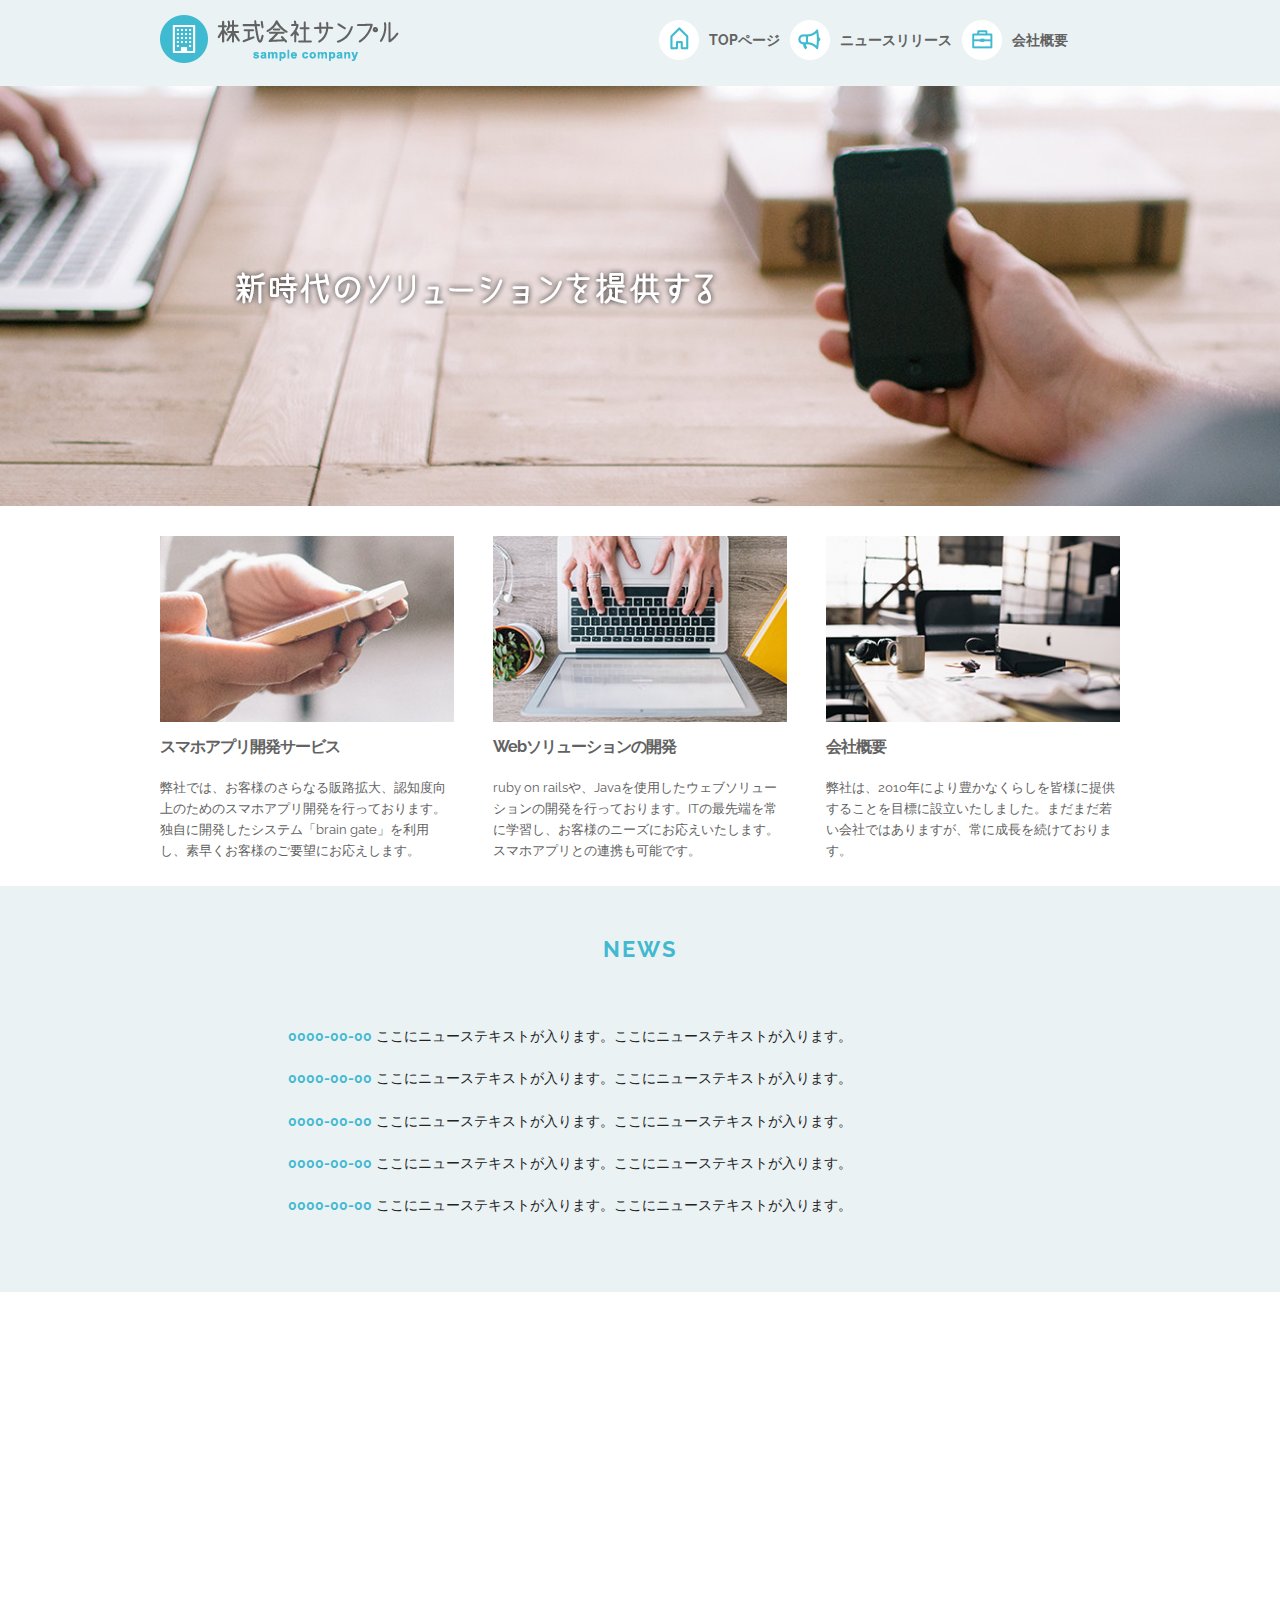
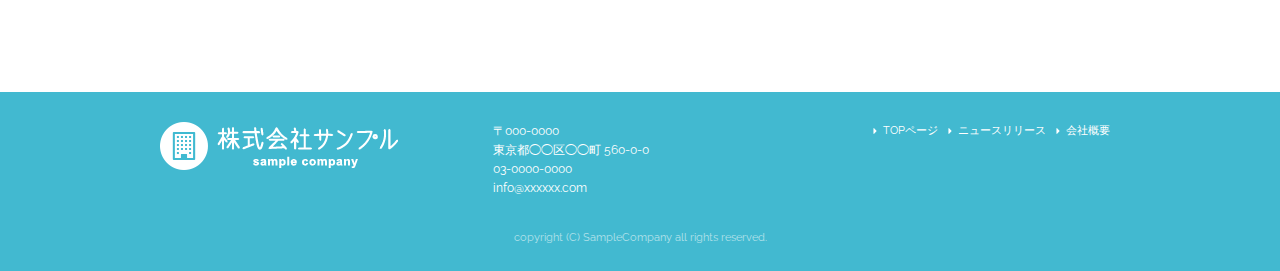
<file: index.html>
<!DOCTYPE html>
<html lang="ja">
<head>

  <!-- Basic Page Needs
  –––––––––––––––––––––––––––––––––––––––––––––––––– -->
  <meta charset="utf-8">
  <title>株式会社サンプル</title>
  <meta name="description" content="">
  <meta name="author" content="">

  <!-- Mobile Specific Metas
  –––––––––––––––––––––––––––––––––––––––––––––––––– -->
  <meta name="viewport" content="width=device-width, initial-scale=1">
  
  <link href="//fonts.googleapis.com/css?family=Raleway:400,300,600" rel="stylesheet" type="text/css">
  
  <!-- CSS
  –––––––––––––––––––––––––––––––––––––––––––––––––– -->
  <link rel="stylesheet" href="css/normalize.css">
  <link rel="stylesheet" href="css/skeleton.css">
  <link rel="stylesheet" href="css/sample.css">

  <!-- Favicon
  –––––––––––––––––––––––––––––––––––––––––––––––––– -->
  <link rel="icon" type="image/png" href="images/favicon.png">

</head>

<body>
  <header>
  <div id="header_in" class="container">
    <div class="row">
      <div class="six columns logo">

        <h1><a href="index.html"><img class="u-max-full-width" src="images/top/logo.png" alt="株式会社サンプル" srcset="images/top/logo@2x.png 2x" /></a></h1>

      </div>
      <div class="six columns navi">

        <div class="sp_navi">
          <img id="sp_navi_btn" class="u-max-full-width" src="images/top/sp_navi.png" alt="sp_navi" srcset="images/top/sp_navi@2x.png 2x" />

          <ul class="sp_navi_li">
            <li><a href="index.html">TOPページ</a></li>
            <li><a href="news.html">ニュースリリース</a></li>
            <li><a href="company.html">会社概要</a></li>
          </ul>
        </div>
        <!-- sp_navi -->
        
        <div class="pc_navi">

          <ul class="pc_navi_li">
            <li class="navi_toppage"><a href="index.html">TOPページ</a></li>
            <li class="navi_news"><a href="news.html">ニュースリリース</a></li>
            <li class="navi_company"><a href="company.html">会社概要</a></li>
          </ul>

        </div>
        <!-- pc_navi -->
    </div>
  </div>
    <!-- row -->
  </div>
  <!-- header_in -->
</header>

<div id="cover_area">
   <div class="container">
    <div class="twelve columns">
      <img class="u-max-full-width" src="images/top/cover_read.png" alt="新時代のソリューションを提供する" srcset="images/top/cover_read@2x.png 2x" />
    </div>
   </div>
</div>
<!-- #cover -->

<div id="service_area">

  <div class="container">
    <div class="row">

      <div class="four columns">

        <img class="u-max-full-width" src="images/top/service_01.jpg" alt="スマホアプリ開発サービス" srcset="images/top/service_01@2x.jpg 2x" />

        <h3 class="service_title">スマホアプリ開発サービス</h3>
        <p>弊社では、お客様のさらなる販路拡大、認知度向上のためのスマホアプリ開発を行っております。独自に開発したシステム「brain gate」を利用し、素早くお客様のご要望にお応えします。</p>

      </div><!-- column -->
      <div class="four columns">

        <img class="u-max-full-width" src="images/top/service_02.jpg" alt="Webソリューションの開発" srcset="images/top/service_02@2x.jpg 2x" />

        <h3 class="service_title">Webソリューションの開発</h3>
        <p>ruby on railsや、Javaを使用したウェブソリューションの開発を行っております。ITの最先端を常に学習し、お客様のニーズにお応えいたします。スマホアプリとの連携も可能です。</p>

      </div><!-- column -->
      <div class="four columns">

        <img class="u-max-full-width" src="images/top/service_03.jpg" alt="会社概要" srcset="images/top/service_03@2x.jpg 2x" />

        <h3 class="service_title">会社概要</h3>
        <p>弊社は、2010年により豊かなくらしを皆様に提供することを目標に設立いたしました。まだまだ若い会社ではありますが、常に成長を続けております。</p>

      </div><!-- column -->

    </div>
  </div>

</div>
<!-- #service_area -->

<div id="news_area">

  <div class="container">
    <div class="row">

      <div class="twelve columns">

        <h2 class="news_title">NEWS</div>

        <ul class="news_lists">
          <li><span>0000-00-00</span> ここにニューステキストが入ります。ここにニューステキストが入ります。</li>
          <li><span>0000-00-00</span> ここにニューステキストが入ります。ここにニューステキストが入ります。</li>
          <li><span>0000-00-00</span> ここにニューステキストが入ります。ここにニューステキストが入ります。</li>
          <li><span>0000-00-00</span> ここにニューステキストが入ります。ここにニューステキストが入ります。</li>
          <li><span>0000-00-00</span> ここにニューステキストが入ります。ここにニューステキストが入ります。</li>
        </ul>

      </div>

    </div>
  </div>

</div>
<!-- #news_area -->
<div id="googlemap_area">

  <script src="//maps.google.com/maps/api/js?sensor=true"></script>
  <script type="text/javascript">
  function googleMap() {
    var latlng = new google.maps.LatLng(35.6694293,139.7189323);/* 座標 */
    var myOptions = {
      zoom: 16, /*拡大比率*/
      center: latlng,
      scrollwheel: false,
      disableDoubleClickZoom: true,
      draggable: false,
      mapTypeControlOptions: { mapTypeIds: ['style', google.maps.MapTypeId.ROADMAP] }
    };

    var map = new google.maps.Map(document.getElementById('map1'), myOptions);
    /*アイコン設定*/
    var icon = new google.maps.MarkerImage('images/top/pin.png',/*画像url*/
      new google.maps.Size(48,56),/*アイコンサイズ*/
      new google.maps.Point(0,0)/*アイコン位置*/
    );
    var markerOptions = {
      position: latlng,
      map: map,
      icon: icon,
      title: '株式会社サンプル',/*タイトル*/
      animation: google.maps.Animation.DROP/*アニメーション*/
    };
    var marker = new google.maps.Marker(markerOptions);
    /*取得スタイルの貼り付け*/
    var styleOptions = [
      {
        "stylers": [
          { "hue": '#eaf2f4' }
        ]
      }
    ];
    var styledMapOptions = { name: '株式会社サンプル' }/*地図右上のタイトル*/
    var sampleType = new google.maps.StyledMapType(styleOptions, styledMapOptions);
    map.mapTypes.set('style', sampleType);
    map.setMapTypeId('style');
  };
  google.maps.event.addDomListener(window, 'load', function() {
      googleMap();
  });
  </script>
  <div id="map1" style="width:100%; height:400px; margin:0 auto;"></div>

</div>
<!-- #googlemap_area -->

<!-- //footer -->

<footer>
  
  <div class="container">
    <div class="row">
      <div class="four columns sp">
        <img class="u-max-full-width" src="images/top/footer_logo.png" alt="株式会社サンプル" srcset="images/top/footer_logo@2x.png 2x" />
      </div>
      <!-- columns -->
      <div class="four columns foot_address sp">
        〒000-0000<br />
        東京都◯◯区◯◯町 560-0-0<br />
        03-0000-0000<br />
        info@xxxxxx.com
      </div>
      <!-- columns -->
      <div class="four columns">
        <ul class="foot_navi">
          <li><a href="index.html">TOPページ</a></li>
          <li><a href="news.html">ニュースリリース</a></li>
          <li><a href="company.html">会社概要</a></li>
        </ul>
      </div>
      <!-- columns -->
    </div>
    <!-- row -->

    <div class="row">
      <div class="twelve columns sp">
        <p class="copy">copyright (C) SampleCompany all rights reserved.</p>
      </div>
      <!-- columns -->
    </div>
    <!-- row -->
  </div>
  
</footer>
<!-- //footer -->

<script type="text/javascript" src="//ajax.googleapis.com/ajax/libs/jquery/1.10.2/jquery.min.js"></script>

<script>
  $(function(){
    $(document).ready(function(){

      $("#sp_navi_btn").click(function () {
        $(this).next().slideToggle();
      });

    });
  });
</script>

</body>

</html>
</file>
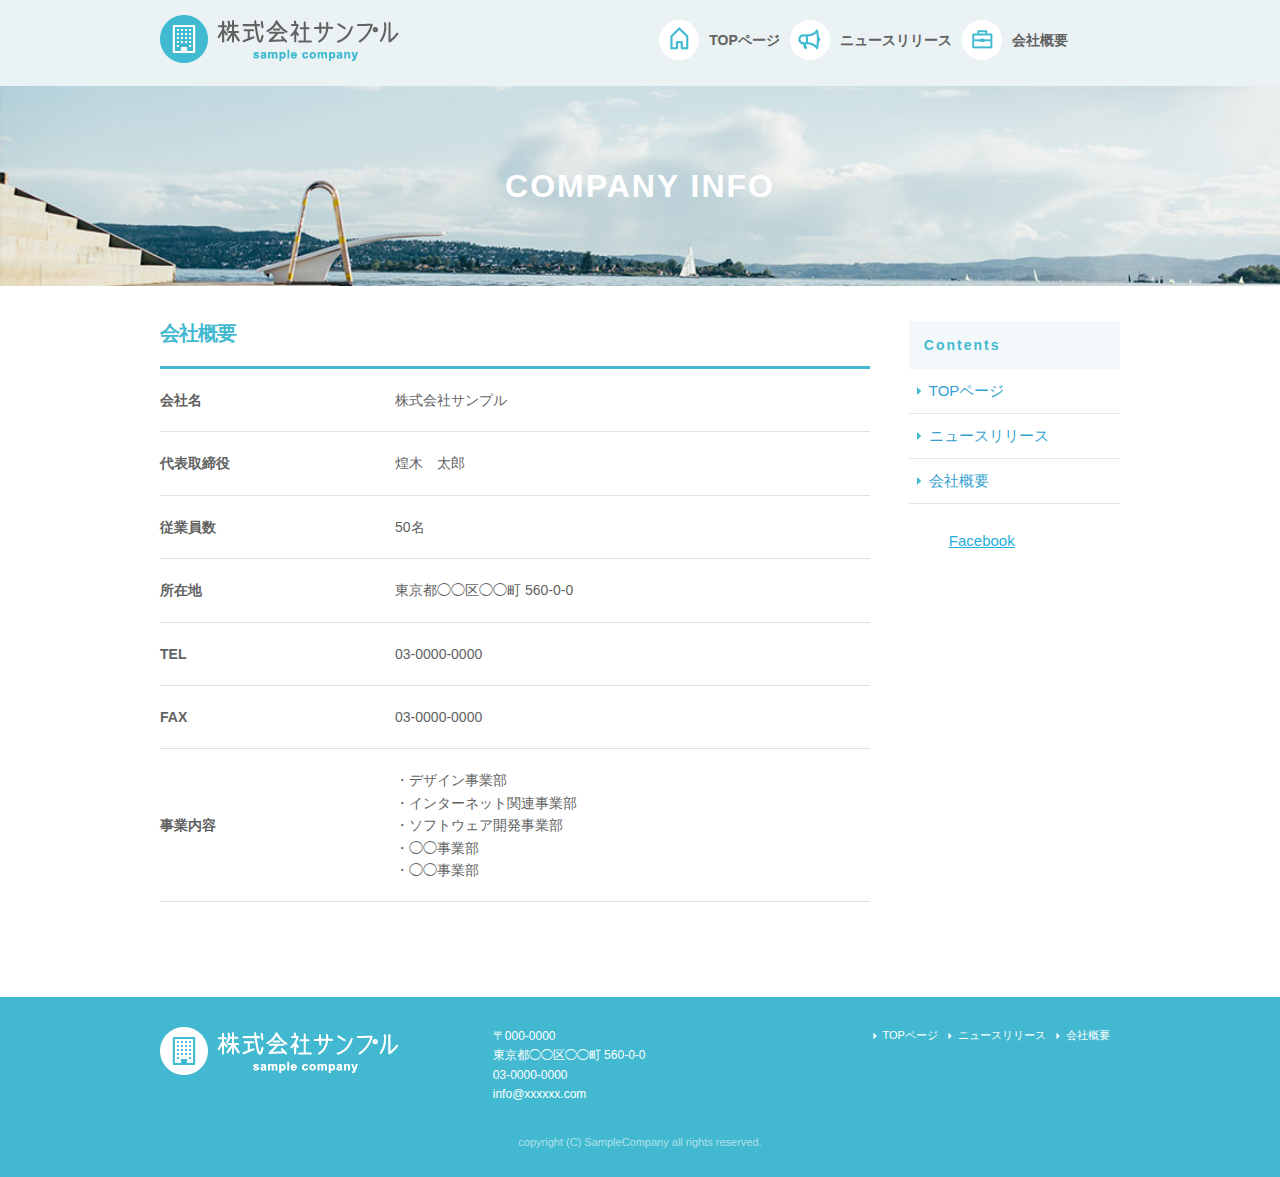
<file: company.html>
<!DOCTYPE html>
<html lang="ja">
  <head>

    <meta charset="utf-8">
    <title>COMPANY INFO | 株式会社サンプル</title>
    <meta name="description" content="">
    <meta name="author" content="">

    <meta name="viewport" content="width=device-width, initial-scale=1">

    <!-- <link href="//fonts.googleapis.com/css?family=Raleway:400,300,600" rel="stylesheet" type="text/css"> -->
    
    <link rel="stylesheet" href="css/normalize.css">
    <link rel="stylesheet" href="css/skeleton.css">
    <link rel="stylesheet" href="css/sample.css">

    <link rel="icon" type="image/png" href="images/favicon.png">
</head>
<body>
    <div id="fb-root"></div>
    <script>(function(d, s, id) {
    var js, fjs = d.getElementsByTagName(s)[0];
    if (d.getElementById(id)) return;
    js = d.createElement(s); js.id = id;
    js.src = "//connect.facebook.net/ja_JP/sdk.js#xfbml=1&version=v2.6";
    fjs.parentNode.insertBefore(js, fjs);
    }(document, 'script', 'facebook-jssdk'));</script>

    <header>
      <div id="header_in" class="container">
        <div class="row">
          <div class="six columns logo">

            <h1><a href="index.html"><img class="u-max-full-width" src="images/top/logo.png" alt="株式会社サンプル" srcset="images/top/logo@2x.png 2x" /></a></h1>

          </div>
          <div class="six columns navi">

            <div class="sp_navi">
              <img id="sp_navi_btn" class="u-max-full-width" src="images/top/sp_navi.png" alt="sp_navi" srcset="images/top/sp_navi@2x.png 2x" />

              <ul class="sp_navi_li">
                <li><a href="index.html">TOPページ</a></li>
                <li><a href="news.html">ニュースリリース</a></li>
                <li><a href="company.html">会社概要</a></li>
              </ul>
            </div>
            <!-- sp_navi -->

            <div class="pc_navi">

              <ul class="pc_navi_li">
                <li class="navi_toppage"><a href="index.html">TOPページ</a></li>
                <li class="navi_news"><a href="news.html">ニュースリリース</a></li>
                <li class="navi_company"><a href="company.html">会社概要</a></li>
              </ul>

            </div>
            <!-- pc_navi -->

          </div>
        </div>
        <!-- row -->
      </div>
      <!-- header_in -->
    </header>

    <div id="sub_cover">
      <div class="conteiner">
        <div class="row">

          <div class="twelve columns">
            <h2>COMPANY INFO</h2>
          </div>

        </div>
      </div>
    </div>
    <!-- #sub_cover -->

    <div id="contents">
      <div class="container">
        <div class="row">

          <div id="main" class="nine columns">
            <h2 class="company_title">会社概要</h2>

            <table class="u-full-width">
              <tr>
                <th>会社名</th>
                <td>株式会社サンプル</td>
              </tr>
              <tr>
                <th>代表取締役</th>
                <td>煌木　太郎</td>
              </tr>
              <tr>
                <th>従業員数</th>
                <td>50名</td>
              </tr>
              <tr>
                <th>所在地</th>
                <td>東京都◯◯区◯◯町 560-0-0</td>
              </tr>
              <tr>
                <th>TEL</th>
                <td>03-0000-0000</td>
              </tr>
              <tr>
                <th>FAX</th>
                <td>03-0000-0000</td>
              </tr>
              <tr>
                <th>事業内容</th>
                <td>
                  ・デザイン事業部<br />
                  ・インターネット関連事業部<br />
                  ・ソフトウェア開発事業部<br />
                  ・◯◯事業部<br />
                  ・◯◯事業部
                </td>
              </tr>
            </table>


          </div>

          <div id="sidebar" class="three columns">

            <div class="pc_sidemenu">
              <h3>Contents</h3>

              <ul>
                <li><a href="index.html">TOPページ</a></li>
                <li><a href="news.html">ニュースリリース</a></li>
                <li><a href="company.html">会社概要</a></li>
              </ul>
            </div>

            <div class="fb-page" data-href="https://www.facebook.com/facebook" data-tabs="timeline" data-height="300" data-small-header="false" data-adapt-container-width="true" data-hide-cover="false" data-show-facepile="false"><div class="fb-xfbml-parse-ignore"><blockquote cite="https://www.facebook.com/facebook"><a href="https://www.facebook.com/facebook">Facebook</a></blockquote></div></div>

          </div>

        </div>
      </div>
    </div>
    <!-- #contents -->


    <footer>
      <div class="container">
        <div class="row">
          <div class="four columns sp">
            <img class="u-max-full-width" src="images/top/footer_logo.png" alt="株式会社サンプル" srcset="images/top/footer_logo@2x.png 2x" />
          </div>
          <!-- columns -->
          <div class="four columns foot_address sp">
            〒000-0000<br />
            東京都◯◯区◯◯町 560-0-0<br />
            03-0000-0000<br />
            info@xxxxxx.com
          </div>
          <!-- columns -->
          <div class="four columns">
            <ul class="foot_navi">
              <li><a href="index.html">TOPページ</a></li>
              <li><a href="news.html">ニュースリリース</a></li>
              <li><a href="company.html">会社概要</a></li>
            </ul>
          </div>
          <!-- columns -->
        </div>
        <!-- row -->

        <div class="row">
          <div class="twelve columns sp">
            <p class="copy">copyright (C) SampleCompany all rights reserved.</p>
          </div>
          <!-- columns -->
        </div>
        <!-- row -->
      </div>
    </footer>
    <!-- //footer -->


    <script type="text/javascript" src="//ajax.googleapis.com/ajax/libs/jquery/1.10.2/jquery.min.js"></script>

    <script>
$(function(){

  $(document).ready(function(){

    $("#sp_navi_btn").click(function () {
      $(this).next().slideToggle();
    });

  });

});
    </script>


  </body>
</html>
</file>
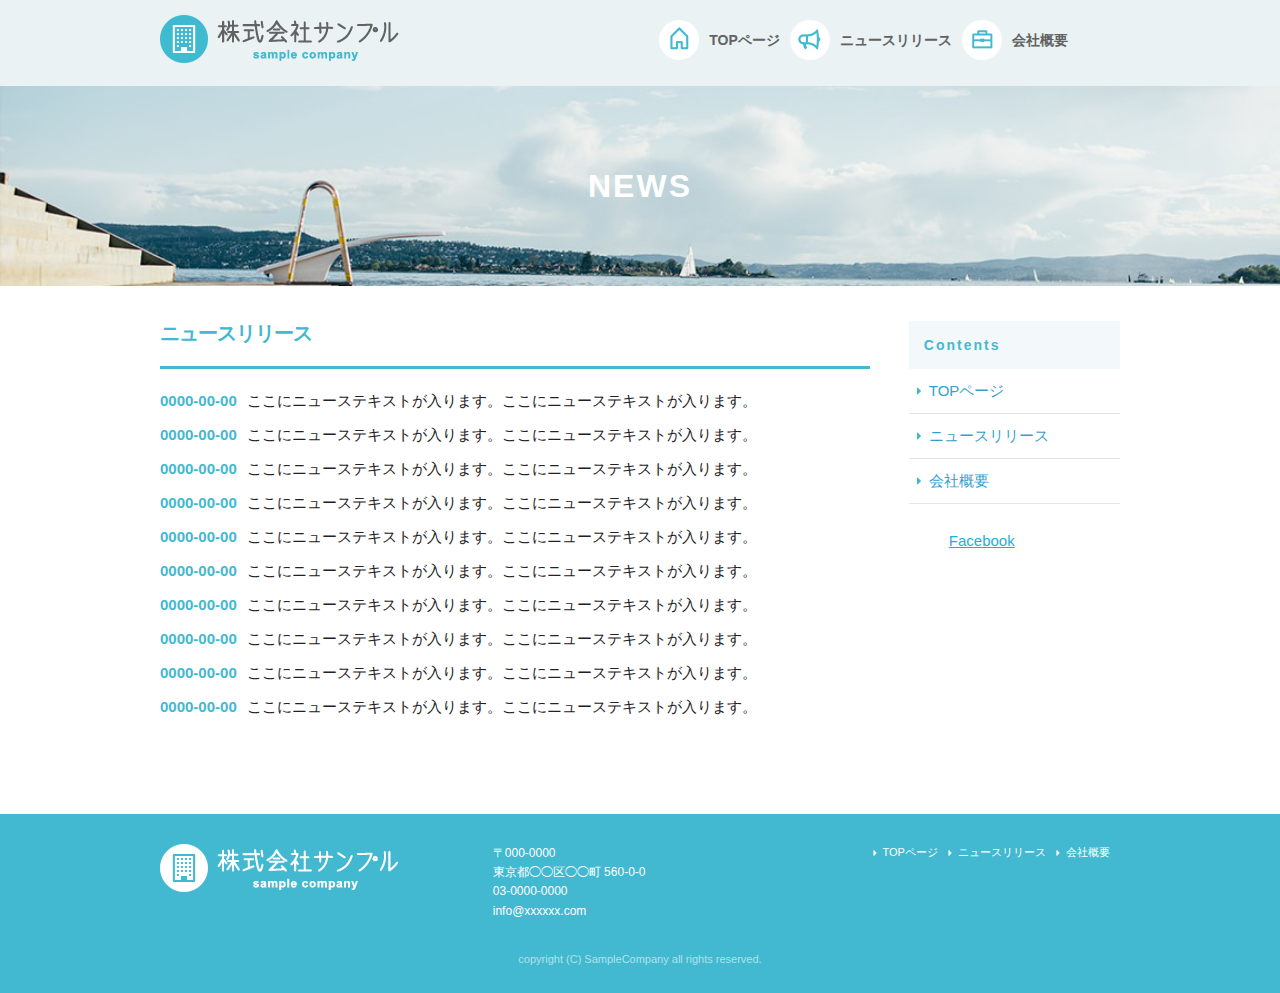
<file: news.html>
<!DOCTYPE html>
<html lang="ja">
<head>

  <meta charset="utf-8">
  <title>NEWS | 株式会社サンプル</title>
  <meta name="description" content="">
  <meta name="author" content="">

  <meta name="viewport" content="width=device-width, initial-scale=1">

  <link rel="stylesheet" href="css/normalize.css">
  <link rel="stylesheet" href="css/skeleton.css">
  <link rel="stylesheet" href="css/sample.css">

  <link rel="icon" type="image/png" href="images/favicon.png">

<head>
<body>
  
  <div id="fb-root"></div>
    <script>(function(d, s, id) {
    var js, fjs = d.getElementsByTagName(s)[0];
    if (d.getElementById(id)) return;
    js = d.createElement(s); js.id = id;
    js.src = "//connect.facebook.net/ja_JP/sdk.js#xfbml=1&version=v2.6";
    fjs.parentNode.insertBefore(js, fjs);
    }(document, 'script', 'facebook-jssdk'));</script>
<header>
  <div id="header_in" class="container">
    <div class="row">
      <div class="six columns logo">

        <h1><a href="index.html"><img class="u-max-full-width" src="images/top/logo.png" alt="株式会社サンプル" srcset="images/top/logo@2x.png 2x" /></a></h1>

      </div>
      <div class="six columns navi">

        <div class="sp_navi">
          <img id="sp_navi_btn" class="u-max-full-width" src="images/top/sp_navi.png" alt="sp_navi" srcset="images/top/sp_navi@2x.png 2x" />

          <ul class="sp_navi_li">
            <li><a href="index.html">TOPページ</a></li>
            <li><a href="news.html">ニュースリリース</a></li>
            <li><a href="company.html">会社概要</a></li>
          </ul>
        </div>
        <!-- sp_navi -->

        <div class="pc_navi">

          <ul class="pc_navi_li">
            <li class="navi_toppage"><a href="index.html">TOPページ</a></li>
            <li class="navi_news"><a href="news.html">ニュースリリース</a></li>
            <li class="navi_company"><a href="company.html">会社概要</a></li>
          </ul>

        </div>
        <!-- pc_navi -->

      </div>
    </div>
    <!-- row -->
  </div>
  <!-- header_in -->
</header>

<div id="sub_cover">
  <div class="conteiner">
    <div class="row">

      <div class="twelve columns">
        <h2>NEWS</h2>
      </div>

    </div>
  </div>
</div>
<!-- #sub_cover -->

<div id="contents">
  <div class="container">
    <div class="row">

      <div id="main" class="nine columns">
        <h2>ニュースリリース</h2>

        <ul class="news_li">
          <li><span>0000-00-00</span>ここにニューステキストが入ります。ここにニューステキストが入ります。</li>
          <li><span>0000-00-00</span>ここにニューステキストが入ります。ここにニューステキストが入ります。</li>
          <li><span>0000-00-00</span>ここにニューステキストが入ります。ここにニューステキストが入ります。</li>
          <li><span>0000-00-00</span>ここにニューステキストが入ります。ここにニューステキストが入ります。</li>
          <li><span>0000-00-00</span>ここにニューステキストが入ります。ここにニューステキストが入ります。</li>
          <li><span>0000-00-00</span>ここにニューステキストが入ります。ここにニューステキストが入ります。</li>
          <li><span>0000-00-00</span>ここにニューステキストが入ります。ここにニューステキストが入ります。</li>
          <li><span>0000-00-00</span>ここにニューステキストが入ります。ここにニューステキストが入ります。</li>
          <li><span>0000-00-00</span>ここにニューステキストが入ります。ここにニューステキストが入ります。</li>
          <li><span>0000-00-00</span>ここにニューステキストが入ります。ここにニューステキストが入ります。</li>
        </ul>
      </div>

      <div id="sidebar" class="three columns">

        <div class="pc_sidemenu">
          <h3>Contents</h3>

          <ul>
            <li><a href="index.html">TOPページ</a></li>
            <li><a href="news.html">ニュースリリース</a></li>
            <li><a href="company.html">会社概要</a></li>
          </ul>
        </div>

        <div class="fb-page" data-href="https://www.facebook.com/facebook" data-tabs="timeline" data-height="300" data-small-header="false" data-adapt-container-width="true" data-hide-cover="false" data-show-facepile="false"><div class="fb-xfbml-parse-ignore"><blockquote cite="https://www.facebook.com/facebook"><a href="https://www.facebook.com/facebook">Facebook</a></blockquote></div></div>
      
      </div>

    </div>
  </div>
</div>
<!-- #contents -->


<footer>
  <div class="container">
    <div class="row">
      <div class="four columns sp">
        <img class="u-max-full-width" src="images/top/footer_logo.png" alt="株式会社サンプル" srcset="images/top/footer_logo@2x.png 2x" />
      </div>
      <!-- columns -->
      <div class="four columns foot_address sp">
        〒000-0000<br />
        東京都◯◯区◯◯町 560-0-0<br />
        03-0000-0000<br />
        info@xxxxxx.com
      </div>
      <!-- columns -->
      <div class="four columns">
        <ul class="foot_navi">
          <li><a href="index.html">TOPページ</a></li>
          <li><a href="news.html">ニュースリリース</a></li>
          <li><a href="company.html">会社概要</a></li>
        </ul>
      </div>
      <!-- columns -->
    </div>
    <!-- row -->

    <div class="row">
      <div class="twelve columns sp">
        <p class="copy">copyright (C) SampleCompany all rights reserved.</p>
      </div>
      <!-- columns -->
    </div>
    <!-- row -->
  </div>
</footer>
<!-- //footer -->



<script type="text/javascript" src="//ajax.googleapis.com/ajax/libs/jquery/1.10.2/jquery.min.js"></script>

<script>
  $(function(){

    $(document).ready(function(){

      $("#sp_navi_btn").click(function () {
        $(this).next().slideToggle();
      });

    });

  });
</script>


</body>
</html>
</file>
<file: css/skeleton.css>
/*
* Skeleton V2.0.4
* Copyright 2014, Dave Gamache
* www.getskeleton.com
* Free to use under the MIT license.
* http://www.opensource.org/licenses/mit-license.php
* 12/29/2014
*/


/* Table of contents
––––––––––––––––––––––––––––––––––––––––––––––––––
- Grid
- Base Styles
- Typography
- Links
- Buttons
- Forms
- Lists
- Code
- Tables
- Spacing
- Utilities
- Clearing
- Media Queries
*/


/* Grid
–––––––––––––––––––––––––––––––––––––––––––––––––– */
.container {
  position: relative;
  width: 100%;
  max-width: 960px;
  margin: 0 auto;
  padding: 0 20px;
  box-sizing: border-box; }
.column,
.columns {
  width: 100%;
  float: left;
  box-sizing: border-box; }

/* For devices larger than 400px */
@media (min-width: 400px) {
  .container {
    width: 85%;
    padding: 0; }
}

/* For devices larger than 550px */
@media (min-width: 550px) {
  .container {
    width: 80%; }
  .column,
  .columns {
    margin-left: 4%; }
  .column:first-child,
  .columns:first-child {
    margin-left: 0; }

  .one.column,
  .one.columns                    { width: 4.66666666667%; }
  .two.columns                    { width: 13.3333333333%; }
  .three.columns                  { width: 22%;            }
  .four.columns                   { width: 30.6666666667%; }
  .five.columns                   { width: 39.3333333333%; }
  .six.columns                    { width: 48%;            }
  .seven.columns                  { width: 56.6666666667%; }
  .eight.columns                  { width: 65.3333333333%; }
  .nine.columns                   { width: 74.0%;          }
  .ten.columns                    { width: 82.6666666667%; }
  .eleven.columns                 { width: 91.3333333333%; }
  .twelve.columns                 { width: 100%; margin-left: 0; }

  .one-third.column               { width: 30.6666666667%; }
  .two-thirds.column              { width: 65.3333333333%; }

  .one-half.column                { width: 48%; }

  /* Offsets */
  .offset-by-one.column,
  .offset-by-one.columns          { margin-left: 8.66666666667%; }
  .offset-by-two.column,
  .offset-by-two.columns          { margin-left: 17.3333333333%; }
  .offset-by-three.column,
  .offset-by-three.columns        { margin-left: 26%;            }
  .offset-by-four.column,
  .offset-by-four.columns         { margin-left: 34.6666666667%; }
  .offset-by-five.column,
  .offset-by-five.columns         { margin-left: 43.3333333333%; }
  .offset-by-six.column,
  .offset-by-six.columns          { margin-left: 52%;            }
  .offset-by-seven.column,
  .offset-by-seven.columns        { margin-left: 60.6666666667%; }
  .offset-by-eight.column,
  .offset-by-eight.columns        { margin-left: 69.3333333333%; }
  .offset-by-nine.column,
  .offset-by-nine.columns         { margin-left: 78.0%;          }
  .offset-by-ten.column,
  .offset-by-ten.columns          { margin-left: 86.6666666667%; }
  .offset-by-eleven.column,
  .offset-by-eleven.columns       { margin-left: 95.3333333333%; }

  .offset-by-one-third.column,
  .offset-by-one-third.columns    { margin-left: 34.6666666667%; }
  .offset-by-two-thirds.column,
  .offset-by-two-thirds.columns   { margin-left: 69.3333333333%; }

  .offset-by-one-half.column,
  .offset-by-one-half.columns     { margin-left: 52%; }

}


/* Base Styles
–––––––––––––––––––––––––––––––––––––––––––––––––– */
/* NOTE
html is set to 62.5% so that all the REM measurements throughout Skeleton
are based on 10px sizing. So basically 1.5rem = 15px :) */
html {
  font-size: 62.5%; }
body {
  font-size: 1.5em; /* currently ems cause chrome bug misinterpreting rems on body element */
  line-height: 1.6;
  font-weight: 400;
  font-family: "Raleway", "HelveticaNeue", "Helvetica Neue", Helvetica, Arial, sans-serif;
  color: #222; }


/* Typography
–––––––––––––––––––––––––––––––––––––––––––––––––– */
h1, h2, h3, h4, h5, h6 {
  margin-top: 0;
  margin-bottom: 2rem;
  font-weight: 300; }
h1 { font-size: 4.0rem; line-height: 1.2;  letter-spacing: -.1rem;}
h2 { font-size: 3.6rem; line-height: 1.25; letter-spacing: -.1rem; }
h3 { font-size: 3.0rem; line-height: 1.3;  letter-spacing: -.1rem; }
h4 { font-size: 2.4rem; line-height: 1.35; letter-spacing: -.08rem; }
h5 { font-size: 1.8rem; line-height: 1.5;  letter-spacing: -.05rem; }
h6 { font-size: 1.5rem; line-height: 1.6;  letter-spacing: 0; }

/* Larger than phablet */
@media (min-width: 550px) {
  h1 { font-size: 5.0rem; }
  h2 { font-size: 4.2rem; }
  h3 { font-size: 3.6rem; }
  h4 { font-size: 3.0rem; }
  h5 { font-size: 2.4rem; }
  h6 { font-size: 1.5rem; }
}

p {
  margin-top: 0; }


/* Links
–––––––––––––––––––––––––––––––––––––––––––––––––– */
a {
  color: #1EAEDB; }
a:hover {
  color: #0FA0CE; }


/* Buttons
–––––––––––––––––––––––––––––––––––––––––––––––––– */
.button,
button,
input[type="submit"],
input[type="reset"],
input[type="button"] {
  display: inline-block;
  height: 38px;
  padding: 0 30px;
  color: #555;
  text-align: center;
  font-size: 11px;
  font-weight: 600;
  line-height: 38px;
  letter-spacing: .1rem;
  text-transform: uppercase;
  text-decoration: none;
  white-space: nowrap;
  background-color: transparent;
  border-radius: 4px;
  border: 1px solid #bbb;
  cursor: pointer;
  box-sizing: border-box; }
.button:hover,
button:hover,
input[type="submit"]:hover,
input[type="reset"]:hover,
input[type="button"]:hover,
.button:focus,
button:focus,
input[type="submit"]:focus,
input[type="reset"]:focus,
input[type="button"]:focus {
  color: #333;
  border-color: #888;
  outline: 0; }
.button.button-primary,
button.button-primary,
input[type="submit"].button-primary,
input[type="reset"].button-primary,
input[type="button"].button-primary {
  color: #FFF;
  background-color: #33C3F0;
  border-color: #33C3F0; }
.button.button-primary:hover,
button.button-primary:hover,
input[type="submit"].button-primary:hover,
input[type="reset"].button-primary:hover,
input[type="button"].button-primary:hover,
.button.button-primary:focus,
button.button-primary:focus,
input[type="submit"].button-primary:focus,
input[type="reset"].button-primary:focus,
input[type="button"].button-primary:focus {
  color: #FFF;
  background-color: #1EAEDB;
  border-color: #1EAEDB; }


/* Forms
–––––––––––––––––––––––––––––––––––––––––––––––––– */
input[type="email"],
input[type="number"],
input[type="search"],
input[type="text"],
input[type="tel"],
input[type="url"],
input[type="password"],
textarea,
select {
  height: 38px;
  padding: 6px 10px; /* The 6px vertically centers text on FF, ignored by Webkit */
  background-color: #fff;
  border: 1px solid #D1D1D1;
  border-radius: 4px;
  box-shadow: none;
  box-sizing: border-box; }
/* Removes awkward default styles on some inputs for iOS */
input[type="email"],
input[type="number"],
input[type="search"],
input[type="text"],
input[type="tel"],
input[type="url"],
input[type="password"],
textarea {
  -webkit-appearance: none;
     -moz-appearance: none;
          appearance: none; }
textarea {
  min-height: 65px;
  padding-top: 6px;
  padding-bottom: 6px; }
input[type="email"]:focus,
input[type="number"]:focus,
input[type="search"]:focus,
input[type="text"]:focus,
input[type="tel"]:focus,
input[type="url"]:focus,
input[type="password"]:focus,
textarea:focus,
select:focus {
  border: 1px solid #33C3F0;
  outline: 0; }
label,
legend {
  display: block;
  margin-bottom: .5rem;
  font-weight: 600; }
fieldset {
  padding: 0;
  border-width: 0; }
input[type="checkbox"],
input[type="radio"] {
  display: inline; }
label > .label-body {
  display: inline-block;
  margin-left: .5rem;
  font-weight: normal; }


/* Lists
–––––––––––––––––––––––––––––––––––––––––––––––––– */
ul {
  list-style: circle inside; }
ol {
  list-style: decimal inside; }
ol, ul {
  padding-left: 0;
  margin-top: 0; }
ul ul,
ul ol,
ol ol,
ol ul {
  margin: 1.5rem 0 1.5rem 3rem;
  font-size: 90%; }
li {
  margin-bottom: 1rem; }


/* Code
–––––––––––––––––––––––––––––––––––––––––––––––––– */
code {
  padding: .2rem .5rem;
  margin: 0 .2rem;
  font-size: 90%;
  white-space: nowrap;
  background: #F1F1F1;
  border: 1px solid #E1E1E1;
  border-radius: 4px; }
pre > code {
  display: block;
  padding: 1rem 1.5rem;
  white-space: pre; }


/* Tables
–––––––––––––––––––––––––––––––––––––––––––––––––– */
th,
td {
  padding: 12px 15px;
  text-align: left;
  border-bottom: 1px solid #E1E1E1; }
th:first-child,
td:first-child {
  padding-left: 0; }
th:last-child,
td:last-child {
  padding-right: 0; }


/* Spacing
–––––––––––––––––––––––––––––––––––––––––––––––––– */
button,
.button {
  margin-bottom: 1rem; }
input,
textarea,
select,
fieldset {
  margin-bottom: 1.5rem; }
pre,
blockquote,
dl,
figure,
table,
p,
ul,
ol,
form {
  margin-bottom: 2.5rem; }


/* Utilities
–––––––––––––––––––––––––––––––––––––––––––––––––– */
.u-full-width {
  width: 100%;
  box-sizing: border-box; }
.u-max-full-width {
  max-width: 100%;
  box-sizing: border-box; }
.u-pull-right {
  float: right; }
.u-pull-left {
  float: left; }


/* Misc
–––––––––––––––––––––––––––––––––––––––––––––––––– */
hr {
  margin-top: 3rem;
  margin-bottom: 3.5rem;
  border-width: 0;
  border-top: 1px solid #E1E1E1; }


/* Clearing
–––––––––––––––––––––––––––––––––––––––––––––––––– */

/* Self Clearing Goodness */
.container:after,
.row:after,
.u-cf {
  content: "";
  display: table;
  clear: both; }


/* Media Queries
–––––––––––––––––––––––––––––––––––––––––––––––––– */
/*
Note: The best way to structure the use of media queries is to create the queries
near the relevant code. For example, if you wanted to change the styles for buttons
on small devices, paste the mobile query code up in the buttons section and style it
there.
*/


/* Larger than mobile */
@media (min-width: 400px) {}

/* Larger than phablet (also point when grid becomes active) */
@media (min-width: 550px) {}

/* Larger than tablet */
@media (min-width: 750px) {}

/* Larger than desktop */
@media (min-width: 1000px) {}

/* Larger than Desktop HD */
@media (min-width: 1200px) {}
</file>
<file: css/sample.css>
html {
  font-size: 62.5%; }

header {
  background: #eaf2f4; }
  header #header_in {
    padding-top: 10px;
    padding-bottom: 4px; }
  @media (max-width: 550px) {
    header .logo {
      width: 190px; }
    header .navi {
      width: 40px;
      float: right; } }
  header .sp_navi_li {
    width: 180px;
    position: absolute;
    top: 50px;
    right: 2%;
    border: 1px solid #eee;
    background: white;
    margin: 0;
    padding: 0;
    display: none;
    z-index: 100; }
    header .sp_navi_li li {
      list-style: none;
      margin: 0;
      padding: 0; }
      header .sp_navi_li li a {
        display: block;
        padding: 10px 8px;
        border-bottom: 1px solid #eee;
        font-size: 14px;
        text-decoration: none; }
  @media (min-width: 551px) {
    header .sp_navi {
      display: none; }
    header #header_in {
      padding: 15px 0 10px 0; }
    header .pc_navi_li {
      margin: 0;
      padding: 0; }
      header .pc_navi_li li {
        list-style: none;
        margin: 5px 0 0 0;
        padding: 0; }
        header .pc_navi_li li a {
          color: #626262;
          text-decoration: none;
          font-weight: bold;
          font-size: 14px;
          font-size: 1.4rem;
          float: left;
          padding-right: 10px; }
        header .pc_navi_li li a:hover {
          color: #42b9d0; }
      header .pc_navi_li li.navi_toppage a {
        background-repeat: no-repeat;
        display: inline-block;
        line-height: 40px;
        padding-left: 50px;
        background-image: url("../images/top/navi_top.png");
        background-size: 40px 40px; } }
    @media screen and (min-width: 551px) and (-webkit-min-device-pixel-ratio: 2), (min-width: 551px) and (min-resolution: 2dppx) {
      header .pc_navi_li li.navi_toppage a {
        background-image: url("../images/top/navi_top@2x.png"); } }
  @media (min-width: 551px) {
      header .pc_navi_li li.navi_news a {
        background-repeat: no-repeat;
        display: inline-block;
        line-height: 40px;
        padding-left: 50px;
        background-image: url("../images/top/navi_news.png");
        background-size: 40px 40px; } }
    @media screen and (min-width: 551px) and (-webkit-min-device-pixel-ratio: 2), (min-width: 551px) and (min-resolution: 2dppx) {
      header .pc_navi_li li.navi_news a {
        background-image: url("../images/top/navi_news@2x.png"); } }
  @media (min-width: 551px) {
      header .pc_navi_li li.navi_company a {
        background-repeat: no-repeat;
        display: inline-block;
        line-height: 40px;
        padding-left: 50px;
        background-image: url("../images/top/navi_company.png");
        background-size: 40px 40px; } }
    @media screen and (min-width: 551px) and (-webkit-min-device-pixel-ratio: 2), (min-width: 551px) and (min-resolution: 2dppx) {
      header .pc_navi_li li.navi_company a {
        background-image: url("../images/top/navi_company@2x.png"); } }

  @media (max-width: 550px) {
    header .pc_navi {
      display: none; } }

#service_area {
  padding-top: 20px; }
  @media (min-width: 551px) {
    #service_area {
      padding-top: 30px; } }
  #service_area .columns {
    color: #626262; }
    #service_area .columns .service_title {
      font-size: 18px;
      font-size: 1.8rem;
      font-weight: bold;
      margin-top: 8px; }
    #service_area .columns p {
      font-size: 15px;
      font-size: 1.5rem;
      margin-top: 10px; }
    @media (min-width: 551px) {
      #service_area .columns .service_title {
        font-size: 16px;
        font-size: 1.6rem; }
      #service_area .columns p {
        font-size: 13px;
        font-size: 1.3rem; } }

#cover_area {
  text-align: center;
  padding: 80px 0;
  background-image: url("../images/top/cover.jpg");
  background-size: cover; }
  @media screen and (-webkit-min-device-pixel-ratio: 2), (min-resolution: 2dppx) {
    #cover_area {
      background-image: url("../images/top/cover@2x.jpg"); } }

#news_area {
  background-color: #eaf2f4; }
  @media (min-width: 551px) {
    #news_area .container {
      padding: 0px 10% 50px 10%; } }
  #news_area .news_title {
    text-align: center;
    font-size: 26px;
    font-size: 2.6rem;
    color: #42b9d0;
    padding: 15px 0 10px 0;
    font-weight: bold;
    letter-spacing: 0.2rem; }
  #news_area .news_lists li {
    list-style: none;
    font-size: 15px;
    font-size: 1.5rem; }
    #news_area .news_lists li span {
      color: #42b9d0;
      font-weight: bold;
      display: block;
      margin-bottom: 3px; }
  @media (min-width: 551px) {
    #news_area .news_title {
      font-size: 22px;
      font-size: 2.2rem;
      padding: 50px 0 41px 0; }
    #news_area .news_lists li {
      font-size: 14px;
      font-size: 1.4rem;
      margin-bottom: 20px; }
      #news_area .news_lists li span {
        display: inline;
        margin-bottom: 0px; } }


  @media (max-width: 550px) {
    footer .container {
      margin: 0;
      padding: 0; }
    footer .sp {
      padding: 0 6%;
      margin: 0 auto; }
    footer .foot_navi {
      margin-top: 20px; }
      footer .foot_navi li {
        list-style: none;
        margin-bottom: 1px; }
        footer .foot_navi li a {
          color: #42b9d0;
          background-color: #eaf2f4;
          display: block;
          text-align: center;
          font-weight: bold;
          text-decoration: none;
          font-size: 16px;
          font-size: 1.6rem;
          padding: 16px 0; } }
  footer .foot_address {
    font-size: 16px;
    font-size: 1.6rem;
    padding-top: 10px; }
  footer .copy {
    text-align: center;
    font-size: 11px;
    font-size: 1.1rem;
    color: #b2e1ea; }
  @media (min-width: 551px) {
    footer {
      padding-top: 30px; }
      footer .foot_address {
        padding: 0px;
        font-size: 12px;
        font-size: 1.2rem; }
      footer .foot_navi {
        float: right; }
        footer .foot_navi li {
          list-style: none;
          background-repeat: no-repeat;
          background-position: left center;
          display: inline-block;
          float: left;
          margin-right: 10px;
          font-size: 11px;
          font-size: 1.1rem;
          background-image: url("../images/top/foot_arroehead.png");
          background-size: 4px 6px; } }
      @media screen and (min-width: 551px) and (-webkit-min-device-pixel-ratio: 2), (min-width: 551px) and (min-resolution: 2dppx) {
        footer .foot_navi li {
          background-image: url("../images/top/foot_arroehead@2x.png"); } }
  @media (min-width: 551px) {
        footer .foot_navi a {
          color: white;
          padding-left: 10px;
          text-decoration: none; }
        footer .foot_navi a:hover {
          color: #eaf2f4; }
      footer .copy {
        margin-top: 30px; } }

h1 {
  margin: 0;
  padding: 0; }

#contents #main h2.company_title {
    margin-bottom: 0px;
}

#contents #main h2 {
    color: #42b9d0;
    border-bottom: 3px solid #42b9d0;
    font-size: 15px;
    font-size: 1.5rem;
    font-weight: bold;
    padding-bottom: 15px;
}

#contents #sidebar .pc_sidemenu h3 {
    color: #42b9d0;
    font-size: 14px;
    font-size: 1.4rem;
    letter-spacing: 0.2rem;
    font-weight: bold;
    background-color: #f3f9fb;
    padding: 15px;
    margin-bottom: 0px;
}

#contents #sidebar .pc_sidemenu li {
    list-style: none;
    display: block;
    border-bottom: 1px solid #e5e5e5;
    background-repeat: no-repeat;
    background-position: 8px center;
    margin-bottom: 0px;
    padding: 10px 10px 10px 20px;
    background-image: url(../images/news/side_arrow.png);
    background-size: 4px 8px;
    
}

#sub_cover{
  padding:80px 0;
  background-image: url("../images/news/sub_cover.jpg");
  background-size: cover; }
  @media screen and (-webkit-min-device-pixel-ratio: 2), (min-resolution: 2dppx) {
    #sub_cover {
      background-image: url(../images/news/sub_cover@2x.jpg); } }

#sub_cover h2 {
    text-align: center;
    color: white;
    font-size: 16px;
    font-size: 1.6rem;
    font-weight: bold;
    margin: 0;
    letter-spacing: 0.2rem; }
    
@media (min-width: 551px) {
  #cover_area {
    text-align: left;
    height: 420px;
    padding: 0; }
    #cover_area img {
      margin-top: 180px;
      margin-left: 70px; } }    

/*スマホここから*/
@media (max-width: 550px) {
  
  #contents #sidebar {
    padding-bottom: 20px;
}
  
  #contents #sidebar .pc_sidemenu {
    display: none;
}
  
  #contents #main .news_li li span {
    font-weight: bold;
    color: #42b9d0;
    display: block;
    margin-bottom: 0;
    
}
  
  #contents #main h2 {
    color: #42b9d0;
    border-bottom: 3px solid #42b9d0;
    font-size: 15px;
    font-size: 1.5rem;
    font-weight: bold;
    padding-bottom: 15px;
}
  
  #sub_cover {
    padding: 40px 0;
    background-size: cover;
}
  
  #contents {
    padding-top: 20px;
  }

}

#contents #main h2.company_title {
    margin-bottom: 0px;
    
}

/*スマホここまで*/

/*PCのみここから*/
@media (min-width: 551px) {
  
  #contents #main .news_li li span {
    font-weight: bold;
    color: #42b9d0;
    display: inline-block;
    margin-bottom: 0;
    padding-right: 10px;
}
  
  #contents #main h2 {
    font-size: 20px;
    font-size: 2rem;
    padding-bottom: 20px;
}
  
  #contents {
    padding-top: 35px;
    padding-bottom: 70px;
}
  
  #sub_cover {
    padding: 80px 0;
    background-size: cover;
}
  
  #sub_cover h2 {
    font-size: 32px;
    font-size: 3.2rem;
  } 
  
}

  #contents #main .news_li li {
    list-style: none;
}

  #contents #main .news_li {
    font-size: 15px;
    font-size: 1.5rem;
}

  #contents #sidebar .pc_sidemenu li a {
    color: #339fd1;
    text-decoration: none;
}

  #contents #main th, #contents #main td {
    padding: 20px 0;
    color: #626262;
    font-size: 14px;
    font-size: 1.4rem;
}

  #contents #main th {
    padding-right: 20px;
}

footer {
  background-color: #42b9d0;
  color: #fff;
  padding-top: 30px; }

/*PCのみここまで*/
</file>
